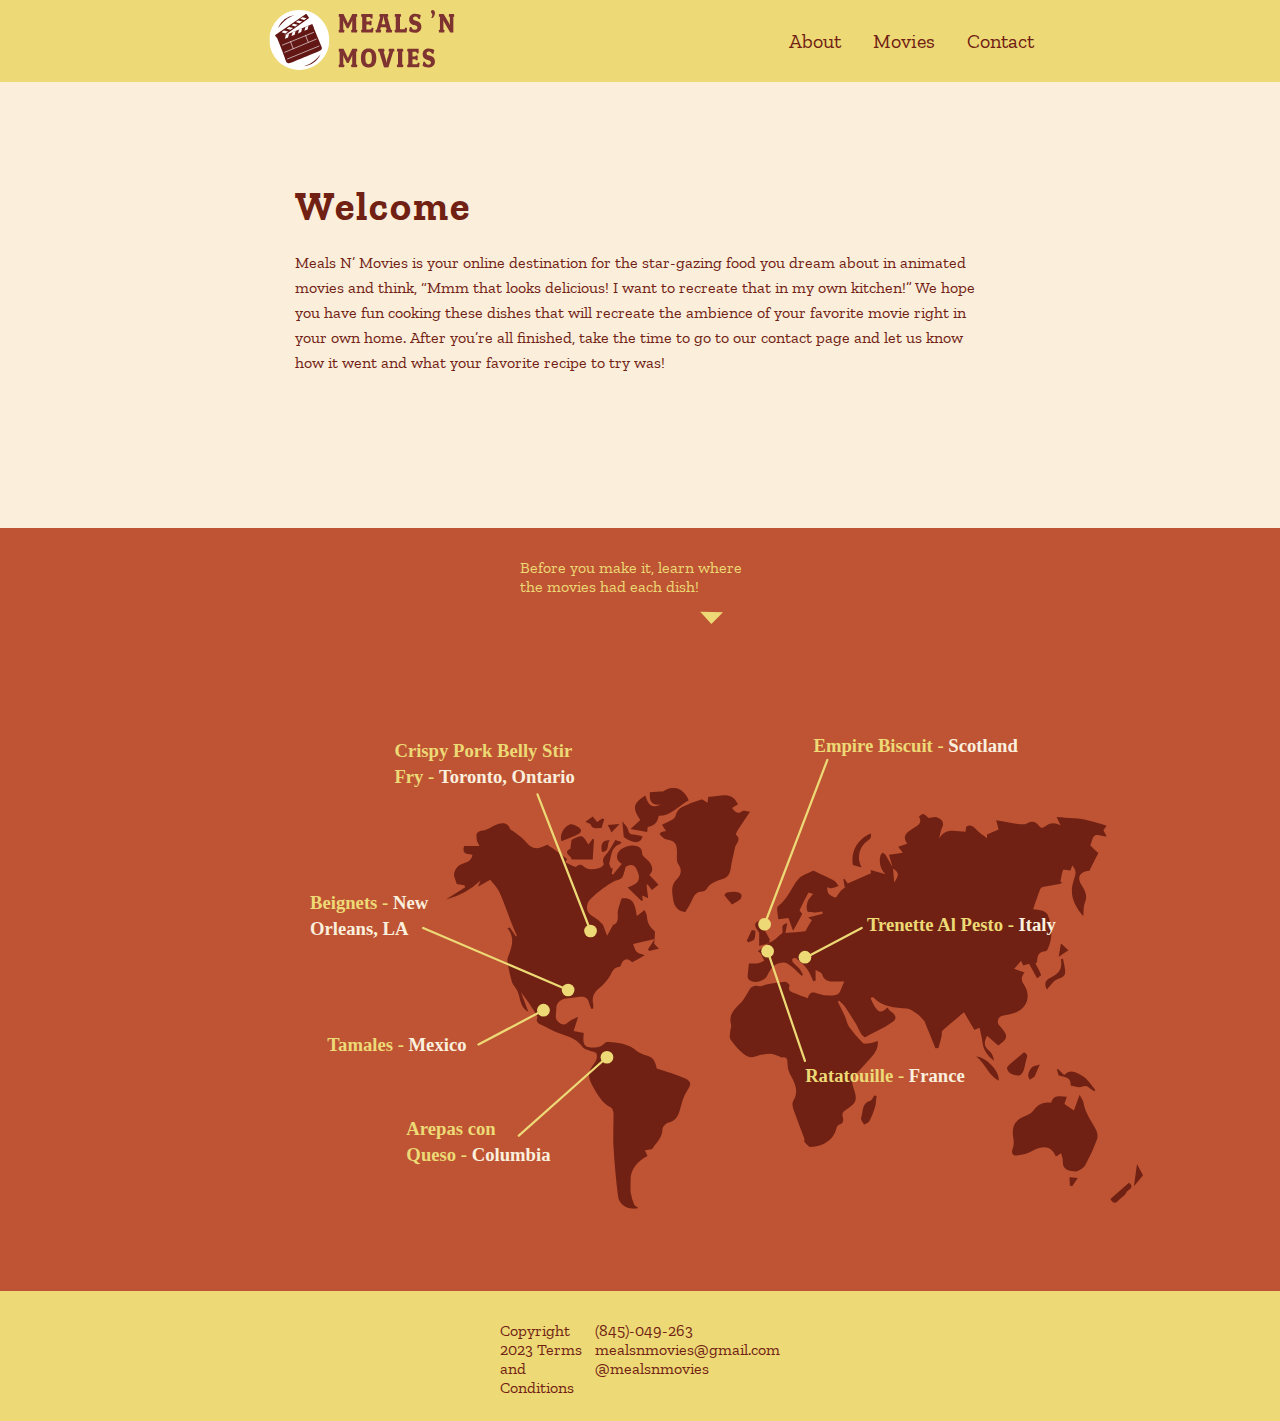
<file: about.html>
<!doctype html>
<html>
<head>
<meta charset="UTF-8">
<title> Meals N' Movies </title>

<style>
	@import url(mealsnmovies.css);
</style>

</head>

<body>

<header>

	<a href="index.html">
		<img class="logo" src="images/icons/logo.svg" alt=" " width="704" height="60"> 
	</a>
	<nav>
		<a href="contact.html"> Contact </a>
		<div class="movies">
		    <button class="dropbtn">Movies 
		      <i class="fa fa-caret-down"></i>
		    </button>
		    <div class="dropdown-content">
			      <a class="drop-rat" href="ratatouille.html">Ratatouille</a>
			      <a class="drop-enc" href="encanto.html">Encanto</a>
			      <a class="drop-luc" href="luca.html">Luca</a>
			      <a class="drop-tur" href="turningred.html">Turning Red</a>
			      <a class="drop-coc" href="coco.html">Coco</a>
			      <a class="drop-bra" href="brave.html">Brave</a>
			      <a class="drop-pri" href="princessandthefrog.html">Princess and the Frog</a>
		    </div>
		</div> 
		<a href="about.html"> About </a>
	</nav>

</header>

<section class="welcome-intro">
	<h1>Welcome</h1>
	<p class="bio">Meals N’ Movies is your online destination for the star-gazing food you dream about in animated movies and think, “Mmm that looks delicious! I want to recreate that in my own kitchen!” We hope you have fun cooking these dishes that will recreate the ambience of your favorite movie right in your own home. After you’re all finished, take the time to go to our contact page and let us know how it went and what your favorite recipe to try was!</p>
</section>

<section class="map">

	<p class="learn-statement">Before you make it, learn where the movies had each dish!</p>

	<img class="triangle" src="images/triangle.svg" alt=" " width="23" height="44"> 

	<img class="map-img" src="images/map.svg" alt=" " width="833" height="575.05"> 
</section>

</body>

<footer>
	<div>
		<p>Copyright 2023 Terms and Conditions</p>
	</div>

	<div class="vertical"></div>

	<div class="footerinfo">
		<p> (845)-049-263 <br>
			mealsnmovies@gmail.com <br>
			@mealsnmovies</p>
	</div>

</footer>

</html>
</file>
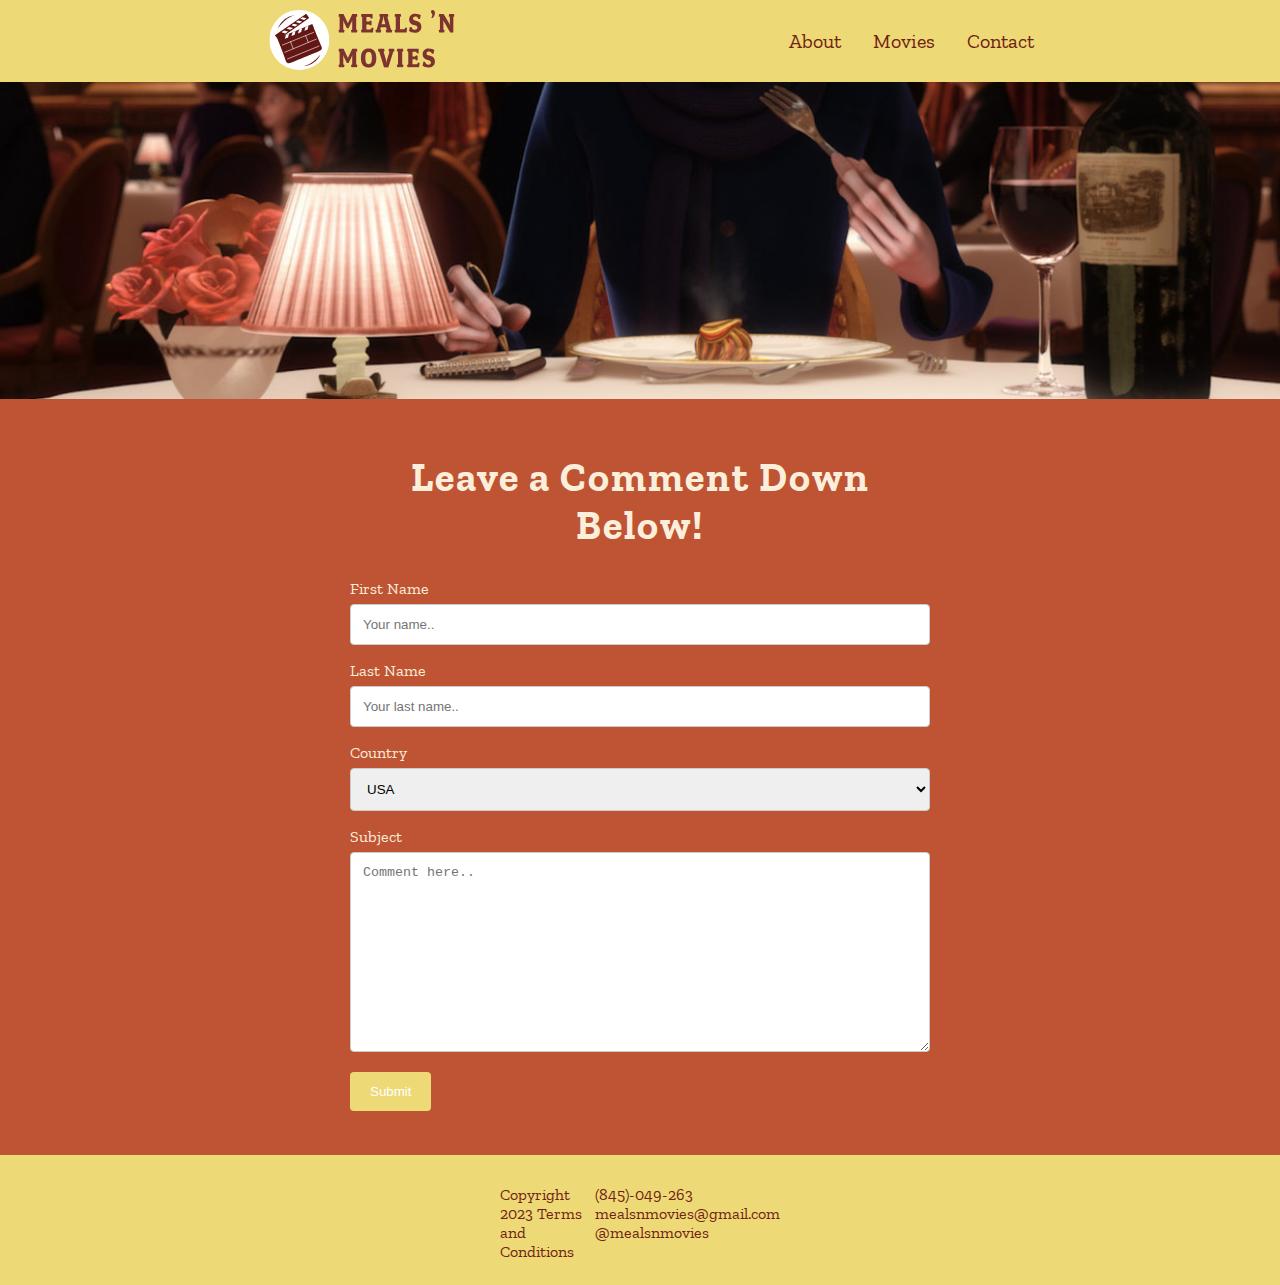
<file: contact.html>
<!doctype html>
<html>
<head>
<meta charset="UTF-8">
<title> Meals N' Movies </title>

<style>
	@import url(mealsnmovies.css);
</style>

</head>

<body>

<header>

	<a href="index.html">
		<img class="logo" src="images/icons/logo.svg" alt=" " width="704" height="60"> 
	</a>
	<nav>
		<a href="contact.html"> Contact </a>
		<div class="movies">
		    <button class="dropbtn">Movies 
		      <i class="fa fa-caret-down"></i>
		    </button>
		    <div class="dropdown-content">
			      <a class="drop-rat" href="ratatouille.html">Ratatouille</a>
			      <a class="drop-enc" href="encanto.html">Encanto</a>
			      <a class="drop-luc" href="luca.html">Luca</a>
			      <a class="drop-tur" href="turningred.html">Turning Red</a>
			      <a class="drop-coc" href="coco.html">Coco</a>
			      <a class="drop-bra" href="brave.html">Brave</a>
			      <a class="drop-pri" href="princessandthefrog.html">Princess and the Frog</a>
		    </div>
		</div> 
		<a href="about.html"> About </a>
	</nav>

</header>

<section class="comment-page">
	<img class="cooking-contact" src="images/anton-ego.jpeg" alt=" " width="1450" height="316.93">
	

	<div class="container">

		<h1 class="comment-title">Leave a Comment Down Below!</h1>

		  <form action="action_page.php">

		    <label for="fname">First Name</label>
		    <input type="text" id="fname" name="firstname" placeholder="Your name..">

		    <label for="lname">Last Name</label>
		    <input type="text" id="lname" name="lastname" placeholder="Your last name..">

		    <label for="country">Country</label>
		    <select id="country" name="country">
		      <option value="usa">USA</option>
		      <option value="australia">Australia</option>
		      <option value="canada">Canada</option>
		    </select>

		    <label for="subject">Subject</label>
		    <textarea id="subject" name="subject" placeholder="Comment here.." style="height:200px"></textarea>

		    <input type="submit" value="Submit">

		  </form>
	</div>
	
</section>

</body>

<footer>
	<div>
		<p>Copyright 2023 Terms and Conditions</p>
	</div>

	<div class="vertical"></div>

	<div class="footerinfo">
		<p> (845)-049-263 <br>
			mealsnmovies@gmail.com <br>
			@mealsnmovies</p>
	</div>

</footer>

</html>
</file>
